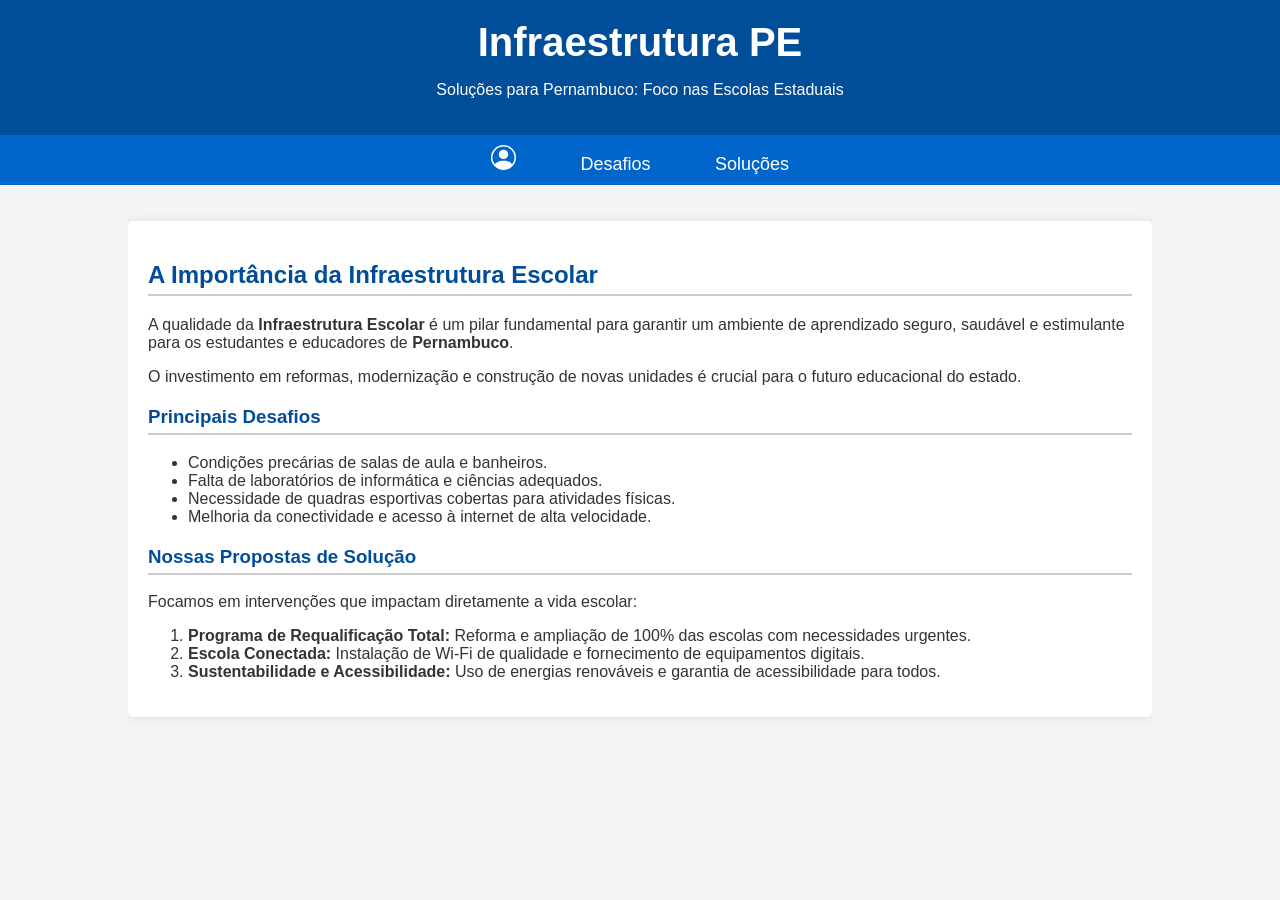
<file: Infraestrutura_PE/index.html>
<!DOCTYPE html>
<html lang="en">

<head>
    <meta charset="UTF-8">
    <meta name="viewport" content="width=device-width, initial-scale=1.0">
    <title>Infraestrutura PE - Soluções para Pernambuco</title>
    <link rel="stylesheet" href="style.css">
</head>

<body>
    <header>
        <h1>Infraestrutura PE</h1>
        <p>Soluções para Pernambuco: Foco nas Escolas Estaduais</p>
    </header>

    <nav>
        <ul>
            <li><a href="acesso.html"><i class="bi bi-person-circle"></i>
                <svg xmlns="http://www.w3.org/2000/svg" width="25" height="25" fill="currentColor" class="bi bi-person-circle" viewBox="0 0 16 16">
                    <path d="M11 6a3 3 0 1 1-6 0 3 3 0 0 1 6 0"/>
                    <path fill-rule="evenodd" d="M0 8a8 8 0 1 1 16 0A8 8 0 0 1 0 8m8-7a7 7 0 0 0-5.468 11.37C3.242 11.226 4.805 10 8 10s4.757 1.225 5.468 2.37A7 7 0 0 0 8 1"/>
                </svg>
                </a>
            </li>
            <li class="desafios"><a href="desafios.html">Desafios</a></li>
            <li class="Solucoes"><a href="solucoes.html">Soluções</a></li>
        </ul>
    </nav>


    <div class="container">
        <section class="main-content" id="inicio">
            <h2 class="section-title">A Importância da Infraestrutura Escolar</h2>
            <p>A qualidade da <b>Infraestrutura Escolar</b> é um pilar fundamental para garantir um ambiente de aprendizado seguro, saudável e estimulante para os estudantes e educadores de <b>Pernambuco</b>.</p>
            <p>O investimento em reformas, modernização e construção de novas unidades é crucial para o futuro educacional do estado.</p>

        <h3 class="section-title" id="desafios">Principais Desafios</h3>
            <ul>
                <li>Condições precárias de salas de aula e banheiros.</li>
                <li>Falta de laboratórios de informática e ciências adequados.</li>
                <li>Necessidade de quadras esportivas cobertas para atividades físicas.</li>
                <li>Melhoria da conectividade e acesso à internet de alta velocidade.</li>
            </ul>

        <h3 class="section-title" id="solucoes">Nossas Propostas de Solução</h3>
        <p>Focamos em intervenções que impactam diretamente a vida escolar:</p>
        <ol>
            <li><b>Programa de Requalificação Total:</b> Reforma e ampliação de 100% das escolas com necessidades urgentes.</li>
            <li><b>Escola Conectada:</b> Instalação de Wi-Fi de qualidade e fornecimento de equipamentos digitais.</li>
            <li><b>Sustentabilidade e Acessibilidade:</b> Uso de energias renováveis e garantia de acessibilidade para todos.</li>
        </ol>

        </section>
    </div>
</body>
</html>
</file>
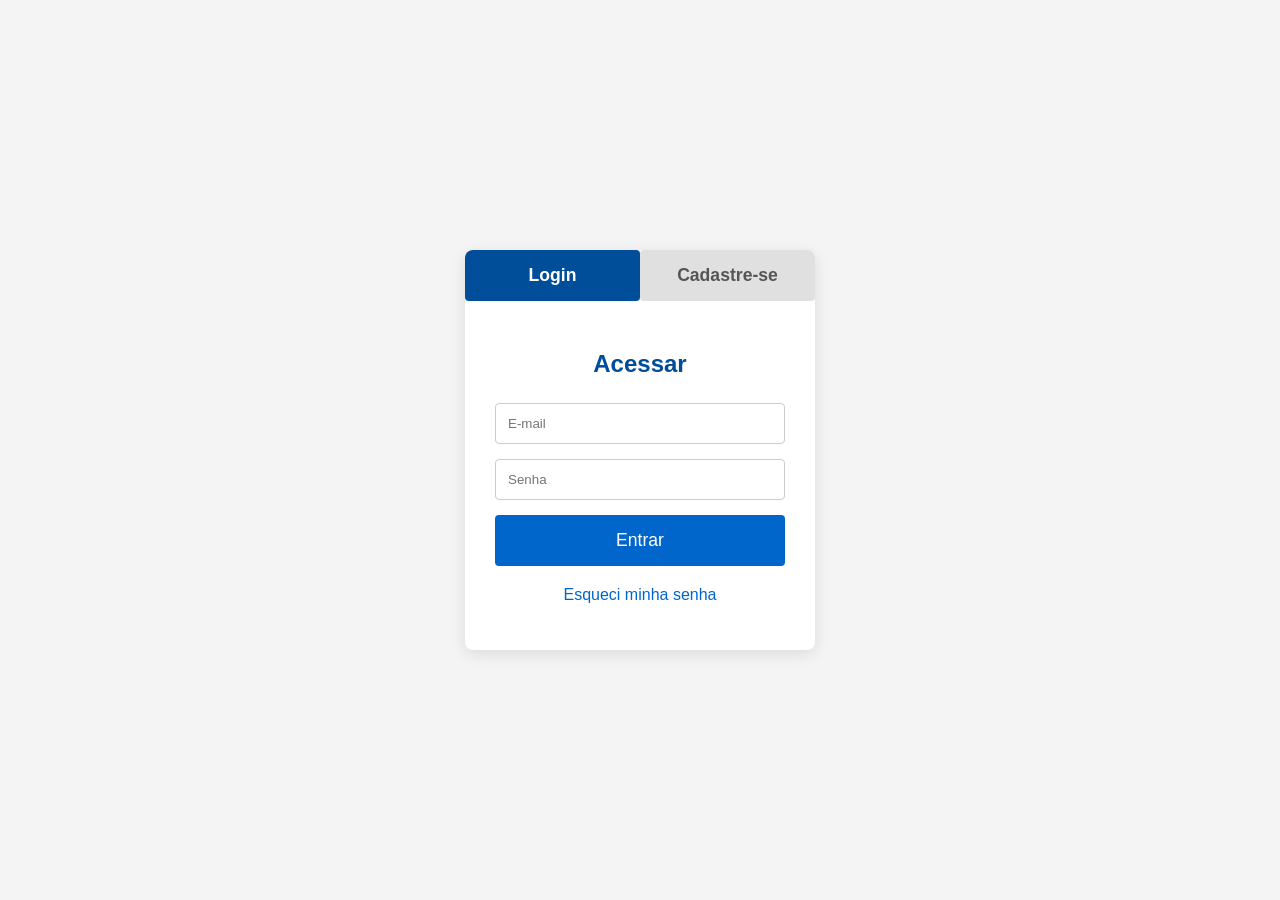
<file: Infraestrutura_PE/acesso.html>
<!DOCTYPE html>
<html lang="pt-BR">
<head>
  <meta charset="UTF-8">
  <meta name="viewport" content="width=device-width, initial-scale=1.0">
  <title>Acesso - Infraestrutura PE</title>
  <style>
    body {
      font-family: Arial, sans-serif;
      background-color: #f4f4f4;
      display: flex;
      justify-content: center;
      align-items: center;
      height: 100vh;
      margin: 0;
    }
    .access-container {
      width: 350px;
      background: white;
      box-shadow: 0 4px 15px rgba(0, 0, 0, 0.1);
      border-radius: 8px;
      overflow: hidden;
      text-align: center;
    }
    .header-tabs { display: flex; }
    .tab-button {
      flex: 1;
      padding: 15px 0;
      cursor: pointer;
      font-size: 1.1em;
      font-weight: bold;
      border: none;
      background-color: #e0e0e0;
      color: #555;
      transition: background-color 0.3s, color 0.3s;
    }
    .tab-button.active {
      background-color: #004d99;
      color: white;
    }
    .form-section { padding: 30px; display: none; }
    .form-section.active { display: block; }
    h2 { color: #004d99; margin-bottom: 25px; }
    input[type="email"], input[type="password"], input[type="text"] {
      width: 100%;
      padding: 12px;
      margin-bottom: 15px;
      border: 1px solid #ccc;
      border-radius: 4px;
      box-sizing: border-box;
    }
    button {
      width: 100%;
      padding: 15px;
      background-color: #0066cc;
      color: white;
      border: none;
      border-radius: 4px;
      font-size: 1.1em;
      cursor: pointer;
      transition: background-color 0.3s;
    }
    button:hover { background-color: #004d99; }
  </style>
</head>
<body>

  <div class="access-container">
    <div class="header-tabs">
      <button class="tab-button active" onclick="showSection('login')">Login</button>
      <button class="tab-button" onclick="showSection('register')">Cadastre-se</button>
    </div>

    <!-- LOGIN -->
    <div id="login" class="form-section active">
      <h2>Acessar</h2>
      <form id="formLogin">
        <input type="email" placeholder="E-mail" required>
        <input type="password" placeholder="Senha" required>
        <button type="button" onclick="validarLogin()">Entrar</button>
      </form>
      <p style="margin-top: 20px;">
        <a href="#" style="color: #0066cc; text-decoration: none;">Esqueci minha senha</a>
      </p>
    </div>

    <!-- CADASTRO -->
    <div id="register" class="form-section">
      <h2>Criar Conta</h2>
      <form id="formulario">
        <input type="text" placeholder="Nome Completo" required>
        <input type="email" placeholder="E-mail Válido" required>
        <input type="password" id="senha" placeholder="Crie uma Senha" required>
        <input type="password" id="confirmarSenha" placeholder="Confirme a Senha" required>
        <button type="button" onclick="validarFormulario()">Cadastrar</button>
      </form>
    </div>
  </div>

  <script>
    // Função do cadastro !!!!!
    function validarFormulario() {
      const form = document.getElementById("formulario");
      const senha = document.getElementById("senha").value;
      const confirmarSenha = document.getElementById("confirmarSenha").value;

      if (senha !== confirmarSenha) {
        alert("As senhas não coincidem!");
        return;
      }

      if (form.checkValidity()) {
        alert("Cadastro realizado com sucesso!");
        window.location.href = "index.html"; 
      } else {
        form.reportValidity();
      }
    }

    // Função do login
    function validarLogin() {
      const form = document.getElementById("formLogin");
      if (form.checkValidity()) {
        alert("Login efetuado com sucesso!");
        window.location.href = "index.html"; 
      } else {
        form.reportValidity();
      }
    }

    // Alterna entre login e cadastro
    function showSection(sectionId) {
      document.querySelectorAll('.form-section').forEach(section => {
        section.classList.remove('active');
      });
      document.querySelectorAll('.tab-button').forEach(button => {
        button.classList.remove('active');
      });

      document.getElementById(sectionId).classList.add('active');
      const correspondingButton = document.querySelector(`.tab-button[onclick*="'${sectionId}'"]`);
      if (correspondingButton) correspondingButton.classList.add('active');
    }
  </script>

</body>
</html>
</file>
<file: Infraestrutura_PE/style.css>
body {
    font-family: Arial, sans-serif;
    margin: 0;
    padding: 0;
    background-color: #f4f4f4;
    color: #333;
}
header {
    background-color: #004d99; 
    color: white;
    padding: 20px 0;
    text-align: center;
}
header h1 {
    margin: 0;
    font-size: 2.5em;
}
nav ul {
    list-style: none;
    padding: 0;
    text-align: center;
    background-color: #0066cc; 
    margin-top: 0;
}
nav ul li {
    display: inline;
    margin: 0 15px;
}
nav ul li a {
    color: white;
    text-decoration: none;
    padding: 10px 15px;
    display: inline-block;
}
.container {
    width: 80%;
    margin: auto;
    overflow: hidden;
    padding: 20px 0;
}
.main-content {
    background: white;
    padding: 20px;
    box-shadow: 0 0 10px rgba(0, 0, 0, 0.1);
    border-radius: 5px;
}
.section-title {
    color: #004d99;
    border-bottom: 2px solid #ccc;
    padding-bottom: 5px;
    margin-top: 20px;
    }
a{
    font-size: large;
}
.comment-form {
    max-width: 600px;
    margin: 0 auto;
    padding: 10px;
    background-color: #fff;
    border-radius: 8px;
    box-shadow: 0 1px 2px rgba(0, 0, 0, 0.1);
}
.comment-input-area {
    display: flex;
    align-items: flex-start;
    margin-bottom: 10px;

}
.avatar {
    width: 40px;
    height: 40px;
    min-width: 40px;
    background-color: #dadde1;
    border-radius: 50%;
    margin-right: 12px;
    background-image: url('data:image/svg+xml;utf8,<svg xmlns="http://www.w3.org/2000/svg" viewBox="0 0 24 24"><path fill="%23b0b3b8" d="M12 4a4 4 0 1 0 0 8 4 4 0 0 0 0-8zm0 10c-4.42 0-8 3.58-8 8h16c0-4.42-3.58-8-8-8z"/></svg>');
    background-size: 80%;
    background-position: center;
    background-repeat: no-repeat;
}
.input-area {
    flex-grow: 1;
    min-height: 40px;
    padding: 8px 12px;
    border: 1px solid #ced0d4;
    border-radius: 18px;
    resize: vertical;
    font-size: 15px;
    line-height: 1.34;
    outline: none;
}
.input-area:focus {
    border-color: #858585;
    box-shadow: 0 0 0 1px #858585;
}
.input-area::placeholder {
    color: #606770;
}
.submit-button-container {
    display: flex;
    justify-content: flex-end;

    padding-right: 10px;
}
.submit-button {
    padding: 8px 15px;
    background-color: #1877f2;

    color: white;
    border: none;
    border-radius: 6px;
    font-weight: bold;
    cursor: pointer;
    transition: background-color 0.2s;

    opacity: 0.6;
    pointer-events: none;
}
.submit-button:hover {
    background-color: #166fe5;
}
.submit-button.active {
    opacity: 1;
    pointer-events: auto;
}
</file>
